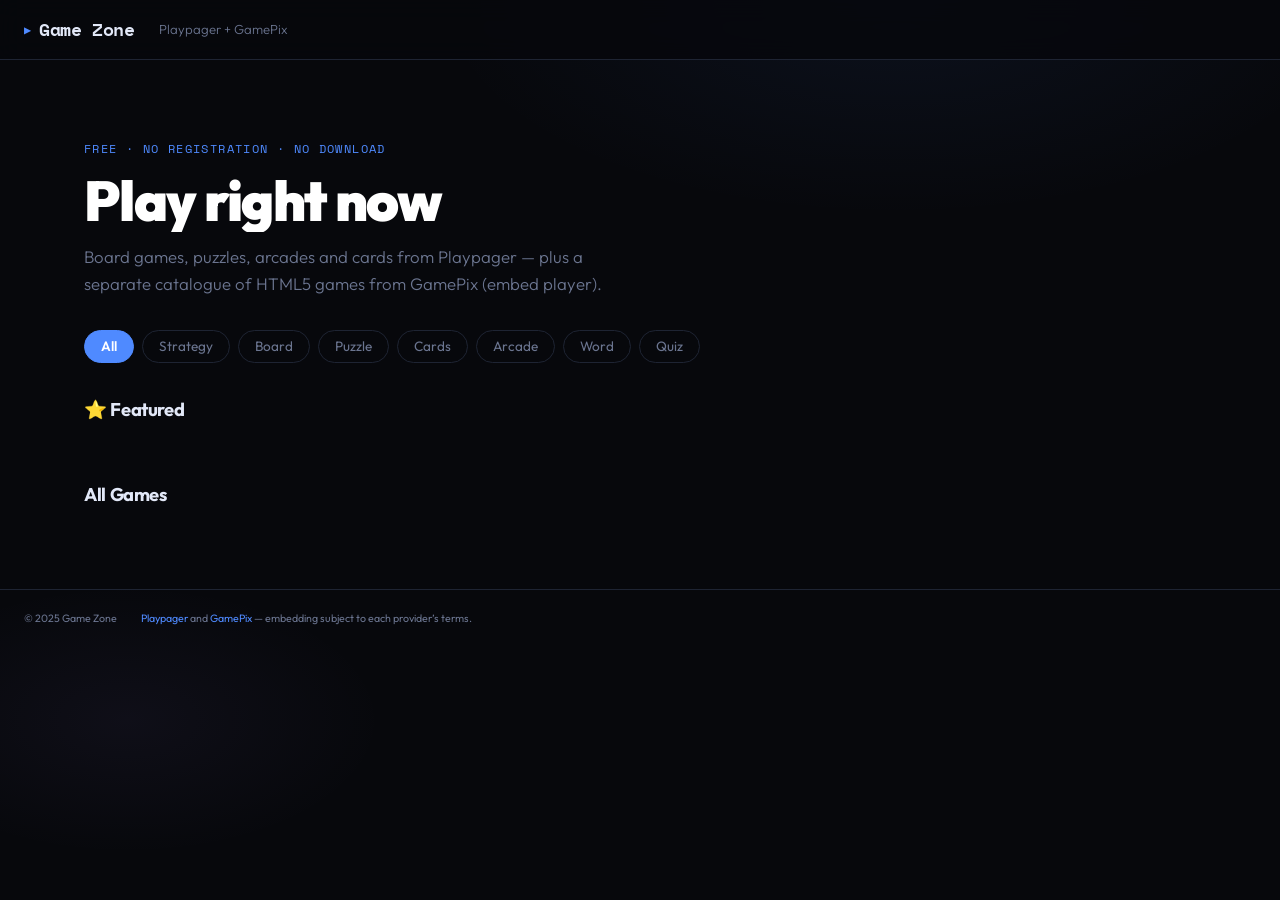
<file: index.html>
<!DOCTYPE html>
<html lang="en-US">
<head>
  <meta charset="utf-8" />
  <meta name="viewport" content="width=device-width, initial-scale=1" />
  <title>Game Zone — Free HTML5 Games</title>
  <meta name="description" content="100+ free HTML5 games — GamePix catalogue first, then Playpager board games and puzzles." />
  <link rel="preconnect" href="https://fonts.googleapis.com" />
  <link rel="preconnect" href="https://fonts.gstatic.com" crossorigin />
  <link rel="stylesheet" href="styles.css" />
</head>
<body>
  <header class="site-header">
    <a class="logo" href="index.html">Game Zone</a>
    <p class="tagline">Playpager + GamePix</p>
  </header>

  <main class="container">
    <section class="hero">
      <p class="hero-label">Free · No registration · No download</p>
      <h1>Play right now</h1>
      <p class="hero-sub">Board games, puzzles, arcades and cards from Playpager — plus a separate catalogue of HTML5 games from GamePix (embed player).</p>
    </section>

    <div class="filters" id="filters" role="group" aria-label="Filter by category">
      <button class="filter-btn active" data-cat="all">All</button>
      <button class="filter-btn" data-cat="strategy">Strategy</button>
      <button class="filter-btn" data-cat="board">Board</button>
      <button class="filter-btn" data-cat="puzzle">Puzzle</button>
      <button class="filter-btn" data-cat="cards">Cards</button>
      <button class="filter-btn" data-cat="arcade">Arcade</button>
      <button class="filter-btn" data-cat="word">Word</button>
      <button class="filter-btn" data-cat="quiz">Quiz</button>
    </div>

    <section id="featured-section" aria-label="Featured games">
      <div class="section-header">
        <h2 class="section-title">⭐ Featured</h2>
        <span class="section-count" id="featured-count"></span>
      </div>
      <div id="featured-grid" class="featured-grid" aria-live="polite"></div>
    </section>

    <section id="all-section" style="margin-top:2rem" aria-label="All games">
      <div class="section-header">
        <h2 class="section-title">All Games</h2>
        <span class="section-count" id="all-count"></span>
      </div>
      <div id="grid" class="game-grid" aria-live="polite"></div>
    </section>
  </main>

  <footer class="site-footer">
    <small>© 2025 Game Zone</small>
    <small><a href="https://playpager.com" target="_blank" rel="noopener">Playpager</a> and <a href="https://www.gamepix.com" target="_blank" rel="noopener">GamePix</a> — embedding subject to each provider’s terms.</small>
  </footer>

  <script src="app.js"></script>
</body>
</html>
</file>
<file: styles.css>
@import url('https://fonts.googleapis.com/css2?family=Space+Mono:wght@400;700&family=Outfit:wght@300;400;500;600;700;900&display=swap');

:root {
  --bg: #07080c;
  --surface: #10131a;
  --surface2: #181c27;
  --border: #1e2433;
  --text: #e2e8f8;
  --muted: #6b7590;
  --accent: #4f8aff;
  --accent2: #a78bfa;
  --green: #34d399;
  --radius: 14px;
  --radius-sm: 8px;
  --font-display: 'Outfit', sans-serif;
  --font-mono: 'Space Mono', monospace;
}

*, *::before, *::after { box-sizing: border-box; margin: 0; padding: 0; }

html { scroll-behavior: smooth; }

body {
  min-height: 100vh;
  font-family: var(--font-display);
  background: var(--bg);
  color: var(--text);
  line-height: 1.6;
  background-image:
    radial-gradient(ellipse 60% 40% at 70% 0%, rgba(79,138,255,0.07) 0%, transparent 60%),
    radial-gradient(ellipse 40% 30% at 10% 80%, rgba(167,139,250,0.05) 0%, transparent 50%);
}

/* ─── HEADER ─────────────────────────────────────── */
.site-header {
  position: sticky;
  top: 0;
  z-index: 100;
  padding: 0 1.5rem;
  height: 60px;
  display: flex;
  align-items: center;
  gap: 1.5rem;
  background: rgba(7, 8, 12, 0.85);
  backdrop-filter: blur(12px);
  -webkit-backdrop-filter: blur(12px);
  border-bottom: 1px solid var(--border);
}

.logo {
  font-family: var(--font-mono);
  font-weight: 700;
  font-size: 1.1rem;
  color: var(--text);
  text-decoration: none;
  letter-spacing: -0.02em;
  display: flex;
  align-items: center;
  gap: 0.5rem;
}

.logo::before {
  content: '▶';
  color: var(--accent);
  font-size: 0.75rem;
}

.logo:hover { color: var(--accent); }

.tagline {
  color: var(--muted);
  font-size: 0.82rem;
  font-weight: 300;
}

.breadcrumbs {
  font-size: 0.85rem;
  color: var(--muted);
  display: flex;
  align-items: center;
  gap: 0.5rem;
}

.breadcrumbs a { color: var(--accent); text-decoration: none; }
.breadcrumbs a:hover { text-decoration: underline; }
.breadcrumbs .sep { color: var(--border); }

/* ─── CONTAINER ───────────────────────────────────── */
.container {
  max-width: 1160px;
  margin: 0 auto;
  padding: 2rem 1.5rem 4rem;
}

/* ─── HERO BANNER ─────────────────────────────────── */
.hero {
  padding: 3rem 0 2rem;
  display: flex;
  flex-direction: column;
  gap: 0.5rem;
}

.hero-label {
  font-family: var(--font-mono);
  font-size: 0.72rem;
  letter-spacing: 0.12em;
  text-transform: uppercase;
  color: var(--accent);
  margin-bottom: 0.25rem;
}

.hero h1 {
  font-size: clamp(2rem, 5vw, 3.5rem);
  font-weight: 900;
  line-height: 1.1;
  letter-spacing: -0.03em;
  background: linear-gradient(135deg, #fff 40%, var(--accent2));
  -webkit-background-clip: text;
  -webkit-text-fill-color: transparent;
  background-clip: text;
}

.hero-sub {
  color: var(--muted);
  font-size: 1.05rem;
  font-weight: 300;
  max-width: 50ch;
  margin-top: 0.25rem;
}

/* ─── FILTERS ─────────────────────────────────────── */
.filters {
  display: flex;
  gap: 0.5rem;
  flex-wrap: wrap;
  margin-bottom: 2rem;
}

.filter-btn {
  padding: 0.4rem 1rem;
  border-radius: 100px;
  border: 1px solid var(--border);
  background: transparent;
  color: var(--muted);
  font-family: var(--font-display);
  font-size: 0.85rem;
  cursor: pointer;
  transition: all 0.15s;
}

.filter-btn:hover {
  border-color: var(--accent);
  color: var(--accent);
}

.filter-btn.active {
  background: var(--accent);
  border-color: var(--accent);
  color: #fff;
  font-weight: 600;
}

/* ─── SECTION HEADER ──────────────────────────────── */
.section-header {
  display: flex;
  align-items: baseline;
  gap: 0.75rem;
  margin-bottom: 1rem;
}

.section-title {
  font-size: 1.15rem;
  font-weight: 700;
  letter-spacing: -0.02em;
}

.section-count {
  font-family: var(--font-mono);
  font-size: 0.75rem;
  color: var(--muted);
}

/* ─── FEATURED ROW ────────────────────────────────── */
.featured-grid {
  display: grid;
  grid-template-columns: repeat(auto-fill, minmax(340px, 1fr));
  gap: 1.25rem;
  margin-bottom: 2.5rem;
}

/* ─── GAME GRID ───────────────────────────────────── */
.game-grid {
  display: grid;
  grid-template-columns: repeat(auto-fill, minmax(240px, 1fr));
  gap: 1rem;
}

/* ─── CARDS ───────────────────────────────────────── */
.game-card {
  background: var(--surface);
  border-radius: var(--radius);
  overflow: hidden;
  border: 1px solid var(--border);
  text-decoration: none;
  color: inherit;
  display: flex;
  flex-direction: column;
  transition: border-color 0.2s, transform 0.2s, box-shadow 0.2s;
  position: relative;
}

.game-card:hover {
  border-color: rgba(79, 138, 255, 0.4);
  transform: translateY(-3px);
  box-shadow: 0 12px 40px rgba(0,0,0,0.4);
}

.game-card.featured {
  border-color: rgba(79, 138, 255, 0.25);
}

.game-card.featured:hover {
  border-color: rgba(79, 138, 255, 0.6);
}

.card-img-wrap {
  position: relative;
  overflow: hidden;
}

.game-card img {
  width: 100%;
  aspect-ratio: 16 / 9;
  object-fit: cover;
  display: block;
  transition: transform 0.4s ease;
}

.game-card:hover img { transform: scale(1.04); }

.card-badge {
  position: absolute;
  top: 0.6rem;
  left: 0.6rem;
  padding: 0.2rem 0.55rem;
  border-radius: 100px;
  font-size: 0.68rem;
  font-weight: 700;
  letter-spacing: 0.06em;
  text-transform: uppercase;
}

.card-badge.featured-badge {
  background: rgba(79, 138, 255, 0.85);
  color: #fff;
  backdrop-filter: blur(4px);
}

.card-badge.cat-badge {
  background: rgba(16, 19, 26, 0.8);
  color: var(--muted);
  border: 1px solid var(--border);
  backdrop-filter: blur(4px);
}

.card-play-icon {
  position: absolute;
  inset: 0;
  display: flex;
  align-items: center;
  justify-content: center;
  opacity: 0;
  background: rgba(7,8,12,0.5);
  transition: opacity 0.2s;
}

.game-card:hover .card-play-icon { opacity: 1; }

.card-play-icon svg {
  width: 48px;
  height: 48px;
  filter: drop-shadow(0 2px 8px rgba(0,0,0,0.5));
}

.game-card-body {
  padding: 0.9rem 1rem;
  flex: 1;
  display: flex;
  flex-direction: column;
  gap: 0.35rem;
}

.game-card h2 {
  font-size: 1rem;
  font-weight: 700;
  letter-spacing: -0.01em;
  line-height: 1.3;
}

.game-card p {
  font-size: 0.82rem;
  color: var(--muted);
  line-height: 1.5;
  flex: 1;
}

/* ─── EMPTY STATE ─────────────────────────────────── */
.empty-state {
  grid-column: 1 / -1;
  text-align: center;
  padding: 3rem;
  color: var(--muted);
  font-size: 0.95rem;
}

/* ─── FOOTER ──────────────────────────────────────── */
.site-footer {
  padding: 1.25rem 1.5rem;
  border-top: 1px solid var(--border);
  color: var(--muted);
  font-size: 0.8rem;
  display: flex;
  gap: 1.5rem;
  flex-wrap: wrap;
  align-items: center;
}

.site-footer a { color: var(--accent); text-decoration: none; }
.site-footer a:hover { text-decoration: underline; }

/* ─── GAME PAGE ───────────────────────────────────── */
.game-page-header {
  padding: 1.75rem 0 0;
}

.game-meta {
  display: flex;
  align-items: center;
  gap: 0.75rem;
  margin-bottom: 0.5rem;
  flex-wrap: wrap;
}

.game-category-tag {
  padding: 0.2rem 0.65rem;
  border-radius: 100px;
  border: 1px solid var(--border);
  font-size: 0.75rem;
  color: var(--muted);
  font-family: var(--font-mono);
  letter-spacing: 0.04em;
}

.game-page h1 {
  font-size: clamp(1.5rem, 4vw, 2.5rem);
  font-weight: 900;
  letter-spacing: -0.03em;
  margin-bottom: 0.25rem;
  line-height: 1.1;
}

.player-wrap {
  margin: 1.25rem 0;
  position: relative;
}

.player-ratio {
  position: relative;
  width: 100%;
  padding-bottom: 56.25%;
  background: #000;
  border-radius: var(--radius);
  overflow: hidden;
  border: 1px solid var(--border);
}

.player-ratio[data-ratio="4/3"] { padding-bottom: 75%; }

.game-iframe {
  position: absolute;
  inset: 0;
  width: 100%;
  height: 100%;
  border: 0;
}

.player-toolbar {
  position: absolute;
  bottom: 0.75rem;
  right: 0.75rem;
  display: flex;
  gap: 0.5rem;
  z-index: 10;
}

.toolbar-btn {
  width: 36px;
  height: 36px;
  border-radius: var(--radius-sm);
  border: 1px solid rgba(255,255,255,0.15);
  background: rgba(7, 8, 12, 0.75);
  color: #fff;
  cursor: pointer;
  display: flex;
  align-items: center;
  justify-content: center;
  backdrop-filter: blur(8px);
  transition: background 0.15s, border-color 0.15s;
  text-decoration: none;
  font-size: 0.9rem;
}

.toolbar-btn:hover {
  background: rgba(79, 138, 255, 0.3);
  border-color: var(--accent);
}

.fallback {
  color: var(--muted);
  margin: 0.75rem 0 0;
  padding: 1rem 1.25rem;
  border-radius: var(--radius-sm);
  background: var(--surface);
  border: 1px solid var(--border);
  font-size: 0.9rem;
}

.fallback a { color: var(--accent); }
.hidden { display: none; }

.game-desc {
  color: var(--muted);
  max-width: 65ch;
  font-size: 0.95rem;
  margin-top: 0.5rem;
}

.game-actions {
  display: flex;
  gap: 0.75rem;
  margin-top: 1.25rem;
  flex-wrap: wrap;
}

.btn {
  display: inline-flex;
  align-items: center;
  gap: 0.5rem;
  padding: 0.6rem 1.25rem;
  border-radius: var(--radius-sm);
  font-family: var(--font-display);
  font-size: 0.9rem;
  font-weight: 600;
  text-decoration: none;
  cursor: pointer;
  border: 1px solid transparent;
  transition: all 0.15s;
}

.btn-primary {
  background: var(--accent);
  color: #fff;
  border-color: var(--accent);
}

.btn-primary:hover { background: #3a6fd4; border-color: #3a6fd4; }

.btn-ghost {
  background: transparent;
  color: var(--muted);
  border-color: var(--border);
}

.btn-ghost:hover { color: var(--text); border-color: #333a4d; }

/* ─── LOADING SKELETON ────────────────────────────── */
@keyframes shimmer {
  0% { background-position: -400px 0; }
  100% { background-position: 400px 0; }
}

.skeleton {
  background: linear-gradient(90deg, var(--surface) 25%, var(--surface2) 50%, var(--surface) 75%);
  background-size: 800px 100%;
  animation: shimmer 1.4s infinite;
  border-radius: var(--radius);
  border: 1px solid var(--border);
}

/* ─── RESPONSIVE ──────────────────────────────────── */
@media (max-width: 600px) {
  .site-header { padding: 0 1rem; }
  .container { padding: 1.25rem 1rem 3rem; }
  .featured-grid { grid-template-columns: 1fr; }
  .hero h1 { font-size: 2rem; }
  .hero-sub { font-size: 0.95rem; }
  .game-page h1 { font-size: 1.5rem; }
}
</file>
